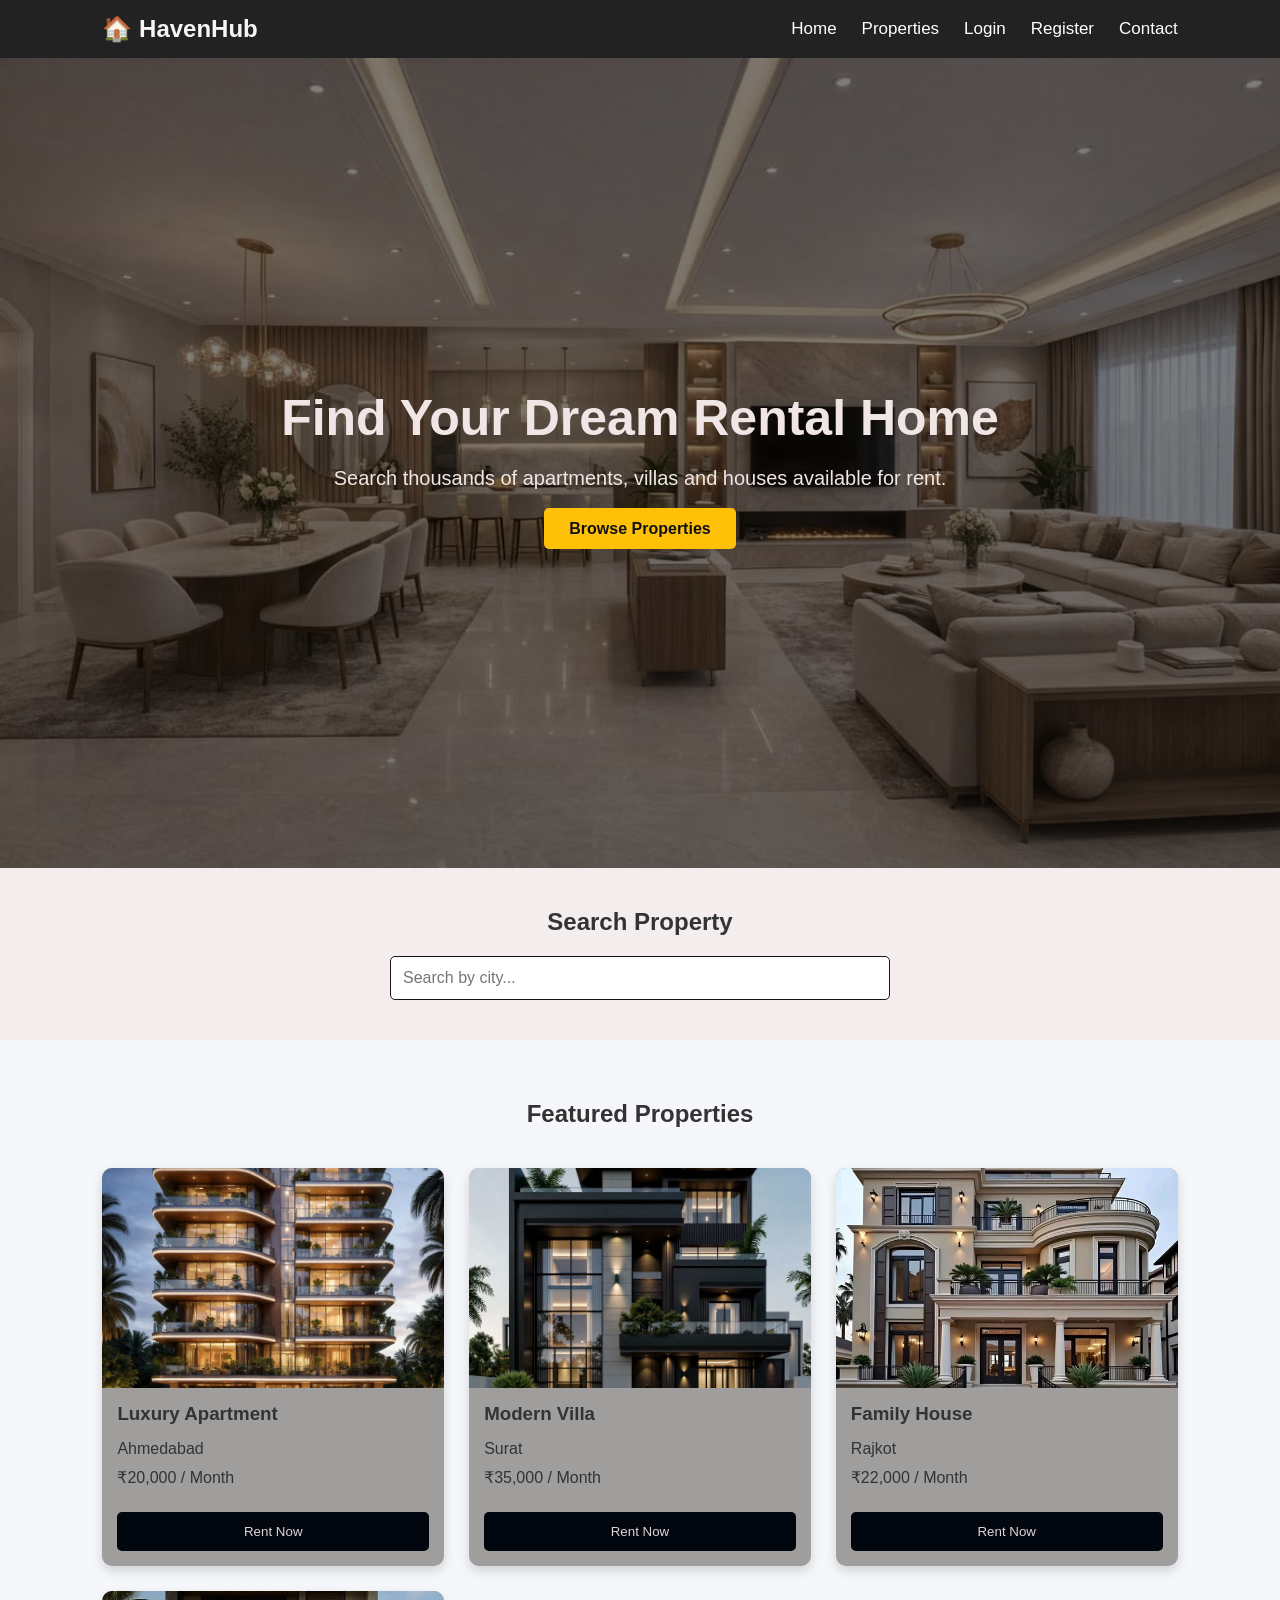
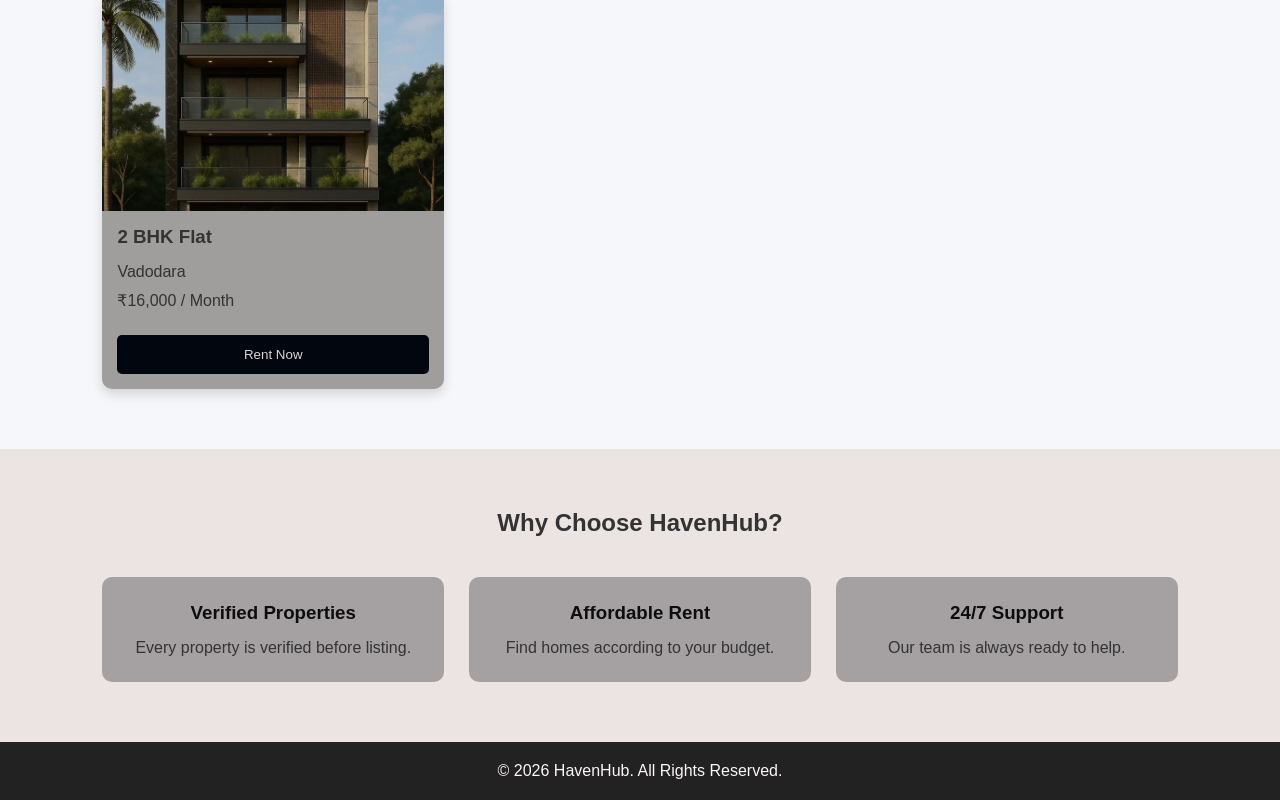
<file: index.html>
<html>
<head>
    <meta charset="UTF-8">
    <meta name="viewport" content="width=device-width, initial-scale=1.0">
    <title>HavenHub - Property Rental</title>

    <link rel="stylesheet" href="style.css">
    <script defer src="script.js"></script>
</head>

<body>

    <!-- Navigation -->
    <header>
        <nav class="navbar">

            <div class="logo">
                <h2>🏠 HavenHub</h2>
            </div>

            <ul class="nav-links">
                <li><a href="index.html">Home</a></li>
                <li><a href="properties.html">Properties</a></li>
                <li><a href="login.html">Login</a></li>
                <li><a href="register.html">Register</a></li>
                <li><a href="contact.html">Contact</a></li>
            </ul>

        </nav>
    </header>

    <!-- Hero Section -->

    <section class="hero">

        <div class="hero-text">

            <h1>Find Your Dream Rental Home</h1>

            <p>
                Search thousands of apartments,
                villas and houses available for rent.
            </p>

            <a href="properties.html" class="btn">
                Browse Properties
            </a>

        </div>

    </section>

    <!-- Search -->

    <section class="search">

        <h2>Search Property</h2>

        <input
        type="text"
        id="searchInput"
        placeholder="Search by city..."
        onkeyup="searchProperty()">

    </section>

    <!-- Featured Properties -->

    <section class="property-section">

        <h2>Featured Properties</h2>

        <div class="property-container">

            <div class="card">

                <img src="apart1.jpg" alt="House">

                <h3>Luxury Apartment</h3>

                <p class="city">Ahmedabad</p>

                <p>₹20,000 / Month</p>

                <button onclick="rentNow()">
                    Rent Now
                </button>

            </div>

            <div class="card">

                <img src="mvilla.jpg" alt="House">

                <h3>Modern Villa</h3>

                <p class="city">Surat</p>

                <p>₹35,000 / Month</p>

                <button onclick="rentNow()">
                    Rent Now
                </button>

            </div>

            <div class="card">

                <img src="fhouse.jpg" alt="House">

                <h3>Family House</h3>

                <p class="city">Rajkot</p>

                <p>₹22,000 / Month</p>

                <button onclick="rentNow()">
                    Rent Now
                </button>

            </div>

            <div class="card">

                <img src="apart2.jpg" alt="House">

                <h3>2 BHK Flat</h3>

                <p class="city">Vadodara</p>

                <p>₹16,000 / Month</p>

                <button onclick="rentNow()">
                    Rent Now
                </button>

            </div>

        </div>

    </section>

    <!-- Why Choose Us -->

    <section class="services">

        <h2>Why Choose HavenHub?</h2>

        <div class="service-box">

            <div class="service">
                <h3>Verified Properties</h3>
                <p>Every property is verified before listing.</p>
            </div>

            <div class="service">
                <h3>Affordable Rent</h3>
                <p>Find homes according to your budget.</p>
            </div>

            <div class="service">
                <h3>24/7 Support</h3>
                <p>Our team is always ready to help.</p>
            </div>

        </div>

    </section>

    <!-- Footer -->

    <footer>

        <p>
            © 2026 HavenHub. All Rights Reserved.
        </p>

    </footer>

</body>
</html>
</file>
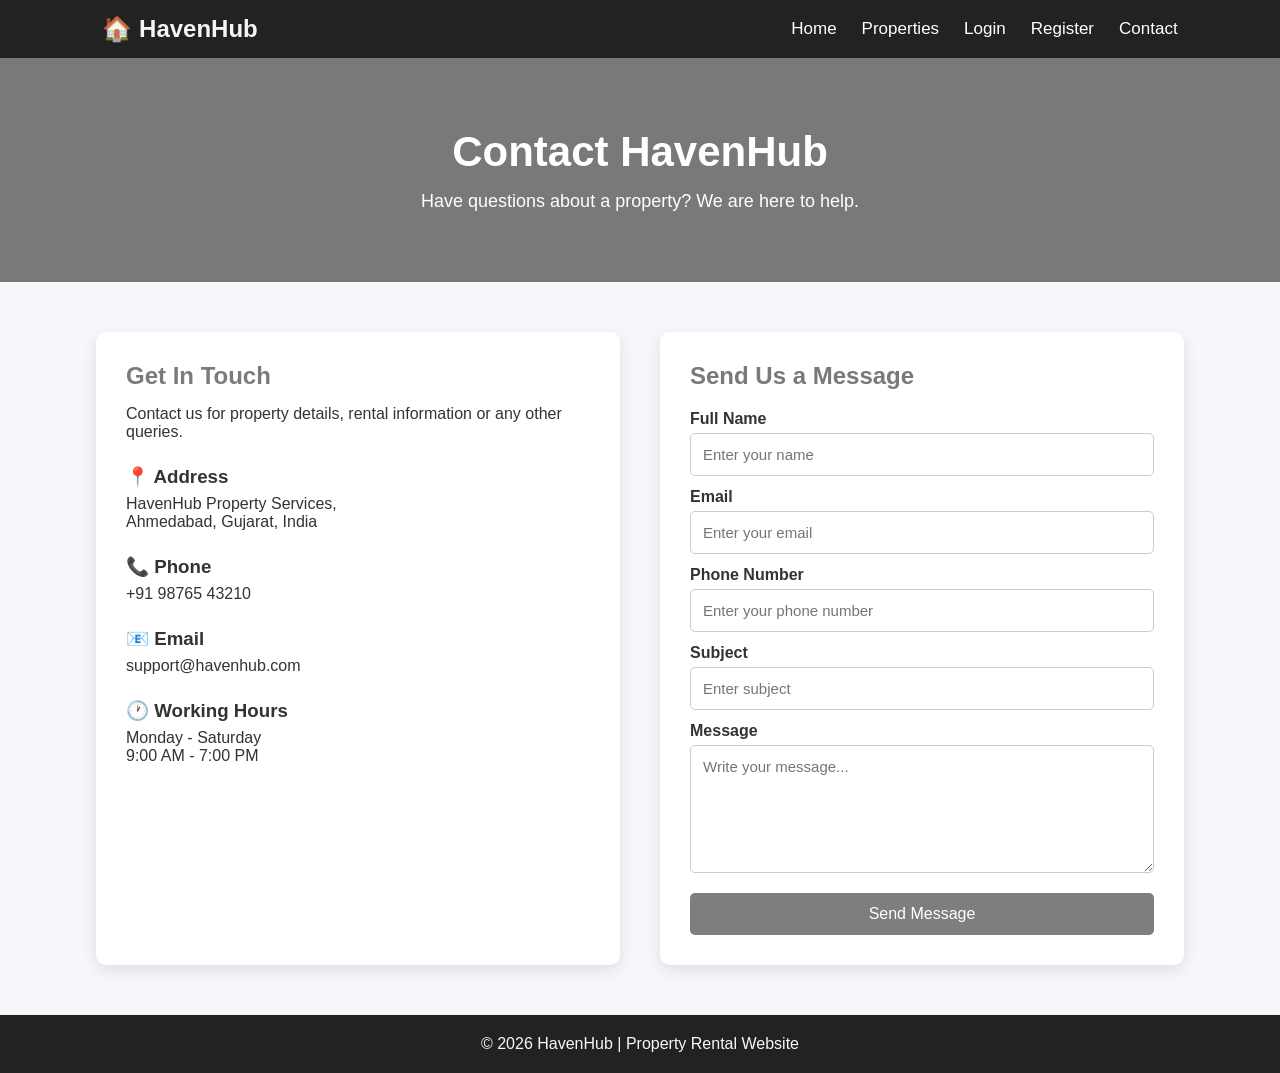
<file: contact.html>
<html>
<head>
    <meta charset="UTF-8">
    <meta name="viewport" content="width=device-width, initial-scale=1.0">

    <title>HavenHub | Contact Us</title>

    <link rel="stylesheet" href="style.css">
</head>

<body>

    <!-- Navigation -->
    <header>

        <nav class="navbar">

            <div class="logo">
                <h2>🏠 HavenHub</h2>
            </div>

            <ul class="nav-links">

                <li>
                    <a href="index.html">Home</a>
                </li>

                <li>
                    <a href="properties.html">Properties</a>
                </li>

                <li>
                    <a href="login.html">Login</a>
                </li>

                <li>
                    <a href="register.html">Register</a>
                </li>

                <li>
                    <a href="contact.html">Contact</a>
                </li>

            </ul>

        </nav>

    </header>


    <!-- Contact Hero -->

    <section class="contact-hero">

        <h1>Contact HavenHub</h1>

        <p>
            Have questions about a property?
            We are here to help.
        </p>

    </section>


    <!-- Contact Section -->

    <section class="contact-container">

        <!-- Contact Information -->

        <div class="contact-info">

            <h2>Get In Touch</h2>

            <p>
                Contact us for property details,
                rental information or any other queries.
            </p>

            <div class="info-box">

                <h3>📍 Address</h3>

                <p>
                    HavenHub Property Services,<br>
                    Ahmedabad, Gujarat, India
                </p>

            </div>


            <div class="info-box">

                <h3>📞 Phone</h3>

                <p>
                    +91 98765 43210
                </p>

            </div>


            <div class="info-box">

                <h3>📧 Email</h3>

                <p>
                    support@havenhub.com
                </p>

            </div>


            <div class="info-box">

                <h3>🕐 Working Hours</h3>

                <p>
                    Monday - Saturday<br>
                    9:00 AM - 7:00 PM
                </p>

            </div>

        </div>


        <!-- Contact Form -->

        <div class="contact-form">

            <h2>Send Us a Message</h2>

            <form id="contactForm">

                <label>Full Name</label>

                <input
                    type="text"
                    id="contactName"
                    placeholder="Enter your name"
                    required
                >


                <label>Email</label>

                <input
                    type="email"
                    id="contactEmail"
                    placeholder="Enter your email"
                    required
                >


                <label>Phone Number</label>

                <input
                    type="tel"
                    id="contactPhone"
                    placeholder="Enter your phone number"
                    required
                >


                <label>Subject</label>

                <input
                    type="text"
                    id="contactSubject"
                    placeholder="Enter subject"
                    required
                >


                <label>Message</label>

                <textarea
                    id="contactMessage"
                    rows="6"
                    placeholder="Write your message..."
                    required
                ></textarea>


                <button type="submit">
                    Send Message
                </button>

            </form>

        </div>

    </section>

    <!-- Footer -->

    <footer>

        <p>
            © 2026 HavenHub | Property Rental Website
        </p>

    </footer>


    <!-- JavaScript -->

    <script>

        document
        .getElementById("contactForm")
        .addEventListener("submit", function(event) {

            event.preventDefault();

            let name =
                document.getElementById("contactName").value;

            alert(
                "Thank you, " + name +
                "! Your message has been sent successfully."
            );

            document
                .getElementById("contactForm")
                .reset();

        });

    </script>

</body>

</html>
</file>
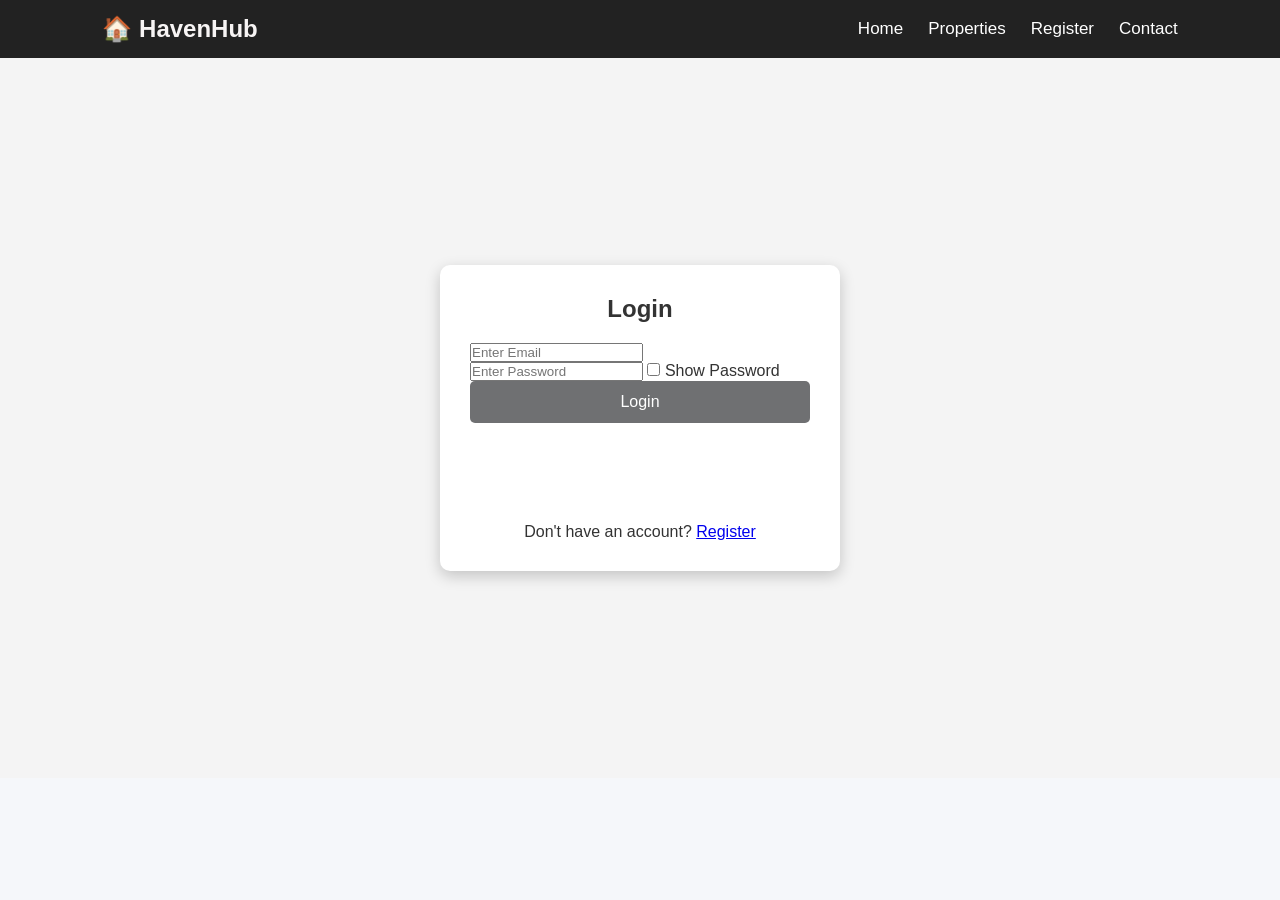
<file: login.html>
<html>
<head>
     <meta charset ="UTF-8">
    <meta name ="viewport" content="width=device-width,initial-scale=1.0">
    <title>HavenHub | Login</title>

    <link rel="stylesheet" href="style.css">
</head>
<body>

<header>
    <nav class="navbar">
        <div class="logo">
            <h2>🏠 HavenHub</h2>
        </div>

        <ul class="nav-links">
            <li><a href="index.html">Home</a></li>
            <li><a href="properties.html">Properties</a></li>
            <li><a href="register.html">Register</a></li>
            <li><a href="contact.html">Contact</a></li>
        </ul>
    </nav>
</header>

<section class="login-section">

    <div class="login-box">

        <h2>Login</h2>

        <form id="loginForm">

            <input
                type="email"
                id="email"
                placeholder="Enter Email"
                required>

            <input
                type="password"
                id="password"
                placeholder="Enter Password"
                required>

            <label>
                <input type="checkbox" onclick="showPassword()">
                Show Password
            </label>

            <button type="submit">
                Login
            </button>

        </form>

        <p>
            Don't have an account?
            <a href="register.html">Register</a>
        </p>

    </div>

</section>

<script>

function showPassword(){

    let pass=document.getElementById("password");

    if(pass.type==="password"){
        pass.type="text";
    }else{
        pass.type="password";
    }

}

document.getElementById("loginForm").addEventListener("submit",function(e){

    e.preventDefault();

    let email=document.getElementById("email").value;

    let password=document.getElementById("password").value;

    if(email==="" || password===""){
        alert("Please fill all fields.");
    }
    else{
        alert("Login Successful!");

        window.location="index.html";
    }

});

</script>

</body>
</html>
</file>
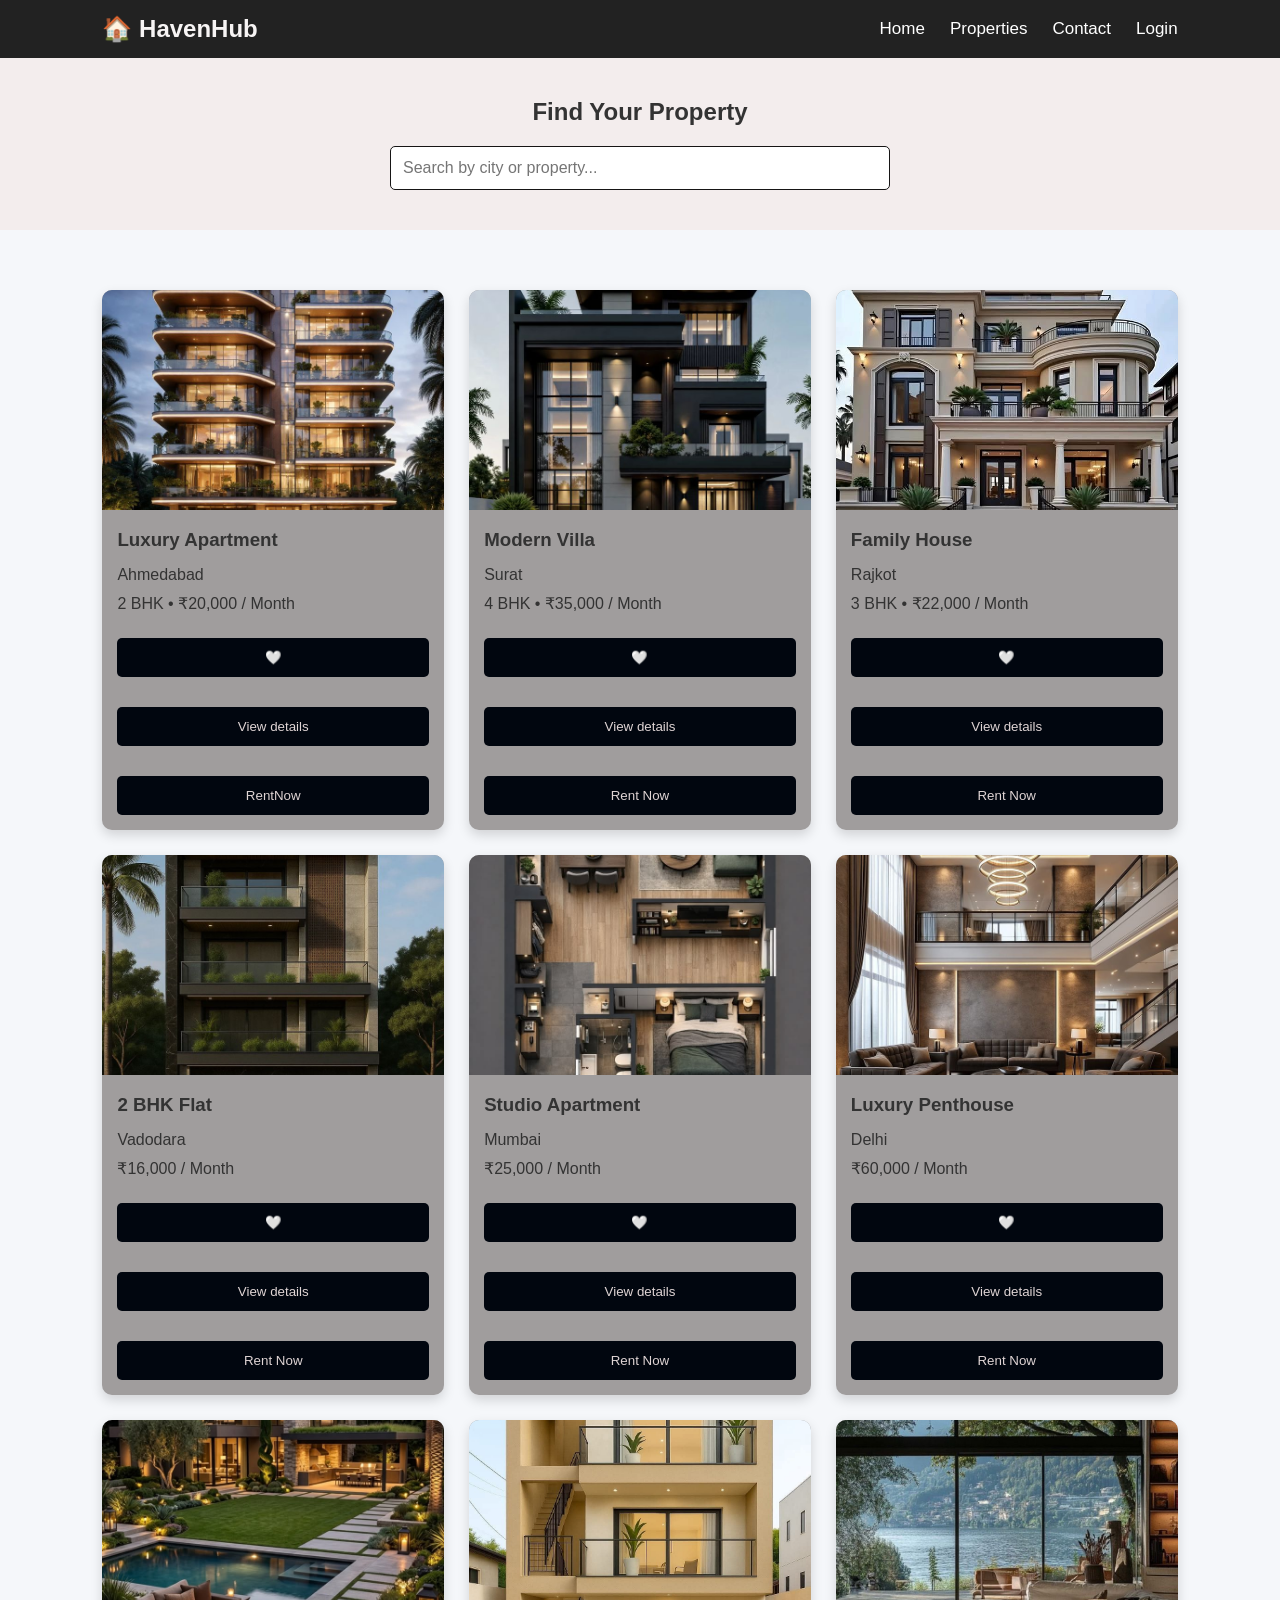
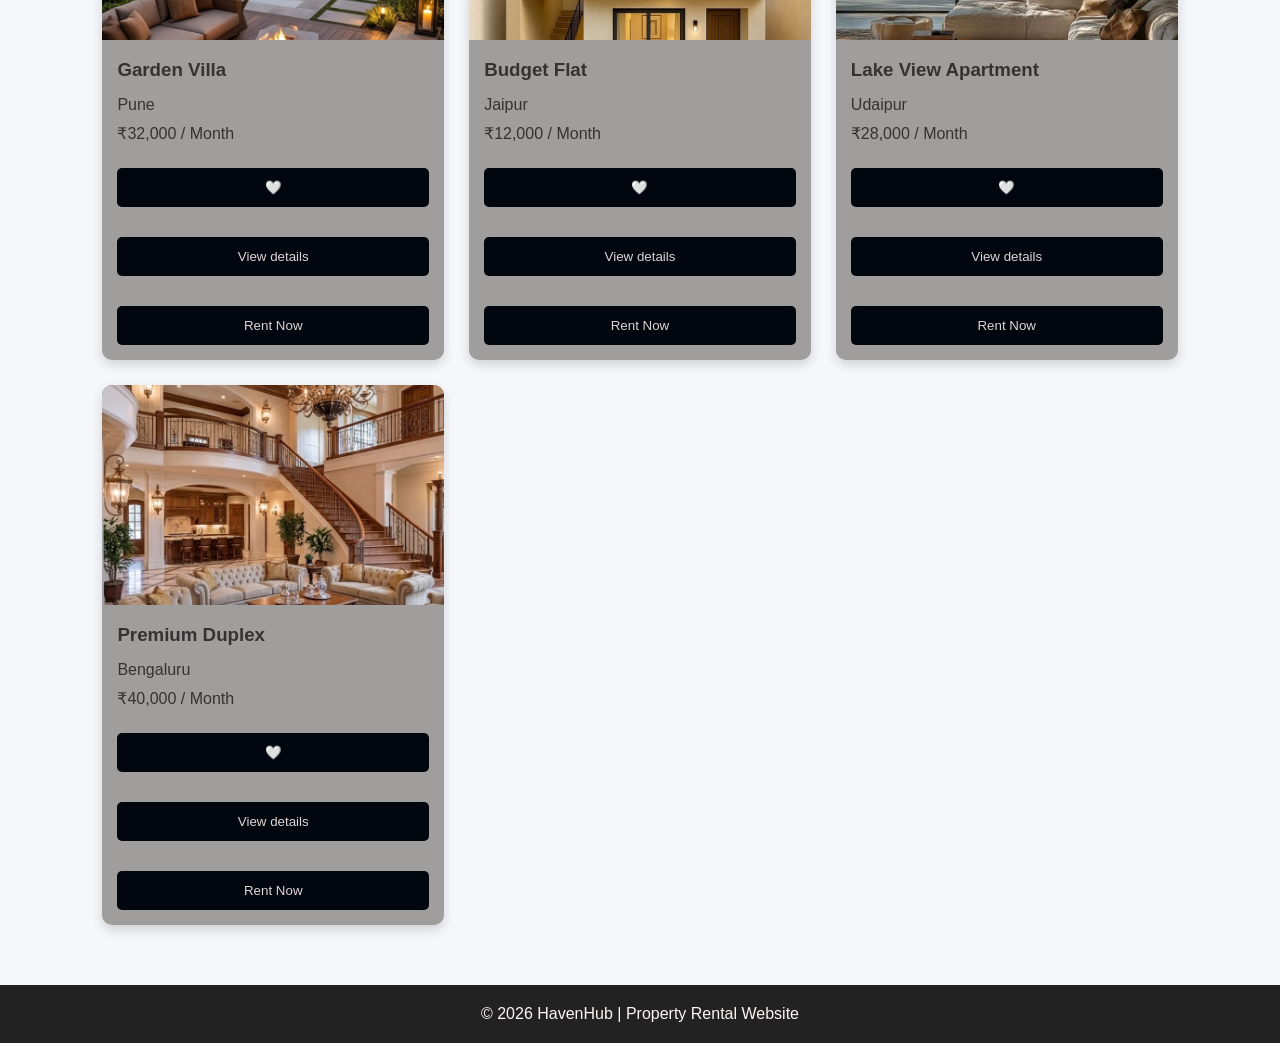
<file: properties.html>
<!DOCTYPE html>
<html lang="en">
<head>
<meta charset="UTF-8">
<meta name="viewport" content="width=device-width, initial-scale=1.0">

<title>HavenHub | Properties</title>

<link rel="stylesheet" href="style.css">
<script defer src="script.js"></script>

</head>
<body>

<header>

<nav class="navbar">

<div class="logo">
<h2>🏠 HavenHub</h2>
</div>

<ul class="nav-links">

<li><a href="index.html">Home</a></li>
<li><a href="properties.html">Properties</a></li>
<li><a href="contact.html">Contact</a></li>
<li><a href="login.html">Login</a></li>

</ul>

</nav>

</header>

<section class="search">

<h2>Find Your Property</h2>

<input
type="text"
id="searchInput"
placeholder="Search by city or property..."
onkeyup="searchProperty()">

</section>

<section class="property-section">

<div class="property-container">

<div class="card">
<img src="apart1.jpg">
<h3>Luxury Apartment</h3>
<p class="city">Ahmedabad</p>
<p>2 BHK • ₹20,000 / Month</p>
<button class="favorite">🤍</button>
<button onclick="location.href='property-details.html'">View details</button>
<button onclick="rentNow()">RentNow</button>
</div>

<div class="card">
<img src="mvilla.jpg">
<h3>Modern Villa</h3>
<p class="city">Surat</p>
<p>4 BHK • ₹35,000 / Month</p>
<button class="favorite">🤍</button>
<button onclick="location.href='property-details.html'">View details</button>
<button onclick="rentNow()">Rent Now</button>
</div>

<div class="card">
<img src="fhouse.jpg">
<h3>Family House</h3>
<p class="city">Rajkot</p>
<p>3 BHK • ₹22,000 / Month</p>
<button class="favorite">🤍</button>
<button onclick="location.href='property-details.html'">View details</button>
<button onclick="rentNow()">Rent Now</button>
</div>

<div class="card">
<img src="apart2.jpg">
<h3>2 BHK Flat</h3>
<p class="city">Vadodara</p>
<p>₹16,000 / Month</p>
<button class="favorite">🤍</button>
<button onclick="location.href='property-details.html'">View details</button>
<button onclick="rentNow()">Rent Now</button>
</div>

<div class="card">
<img src="sapart.jpg">
<h3>Studio Apartment</h3>
<p class="city">Mumbai</p>
<p>₹25,000 / Month</p>
<button class="favorite">🤍</button>
<button onclick="location.href='property-details.html'">View details</button>
<button onclick="rentNow()">Rent Now</button>
</div>

<div class="card">
<img src="phouse.jpg">
<h3>Luxury Penthouse</h3>
<p class="city">Delhi</p>
<p>₹60,000 / Month</p>
<button class="favorite">🤍</button>
<button onclick="location.href='property-details.html'">View details</button>
<button onclick="rentNow()">Rent Now</button>
</div>

<div class="card">
<img src="gvilla.jpg">
<h3>Garden Villa</h3>
<p class="city">Pune</p>
<p>₹32,000 / Month</p>
<button class="favorite">🤍</button>
<button onclick="location.href='property-details.html'">View details</button>
<button onclick="rentNow()">Rent Now</button>
</div>

<div class="card">
<img src="bflat.jpg">
<h3>Budget Flat</h3>
<p class="city">Jaipur</p>
<p>₹12,000 / Month</p>
<button class="favorite">🤍</button>
<button onclick="location.href='property-details.html'">View details</button>
<button onclick="rentNow()">Rent Now</button>
</div>

<div class="card">
<img src="lapart.jpg">
<h3>Lake View Apartment</h3>
<p class="city">Udaipur</p>
<p>₹28,000 / Month</p>
<button class="favorite">🤍</button>
<button onclick="location.href='property-details.html'">View details</button>
<button onclick="rentNow()">Rent Now</button>
</div>

<div class="card">
<img src="premiun.jpg">
<h3>Premium Duplex</h3>
<p class="city">Bengaluru</p>
<p>₹40,000 / Month</p>
<button class="favorite">🤍</button>
<button onclick="location.href='property-details.html'">View details</button>
<button onclick="rentNow()">Rent Now</button>
</div>

</div>

</section>

<footer>

<p>
© 2026 HavenHub | Property Rental Website
</p>

</footer>

</body>
</html>
</file>
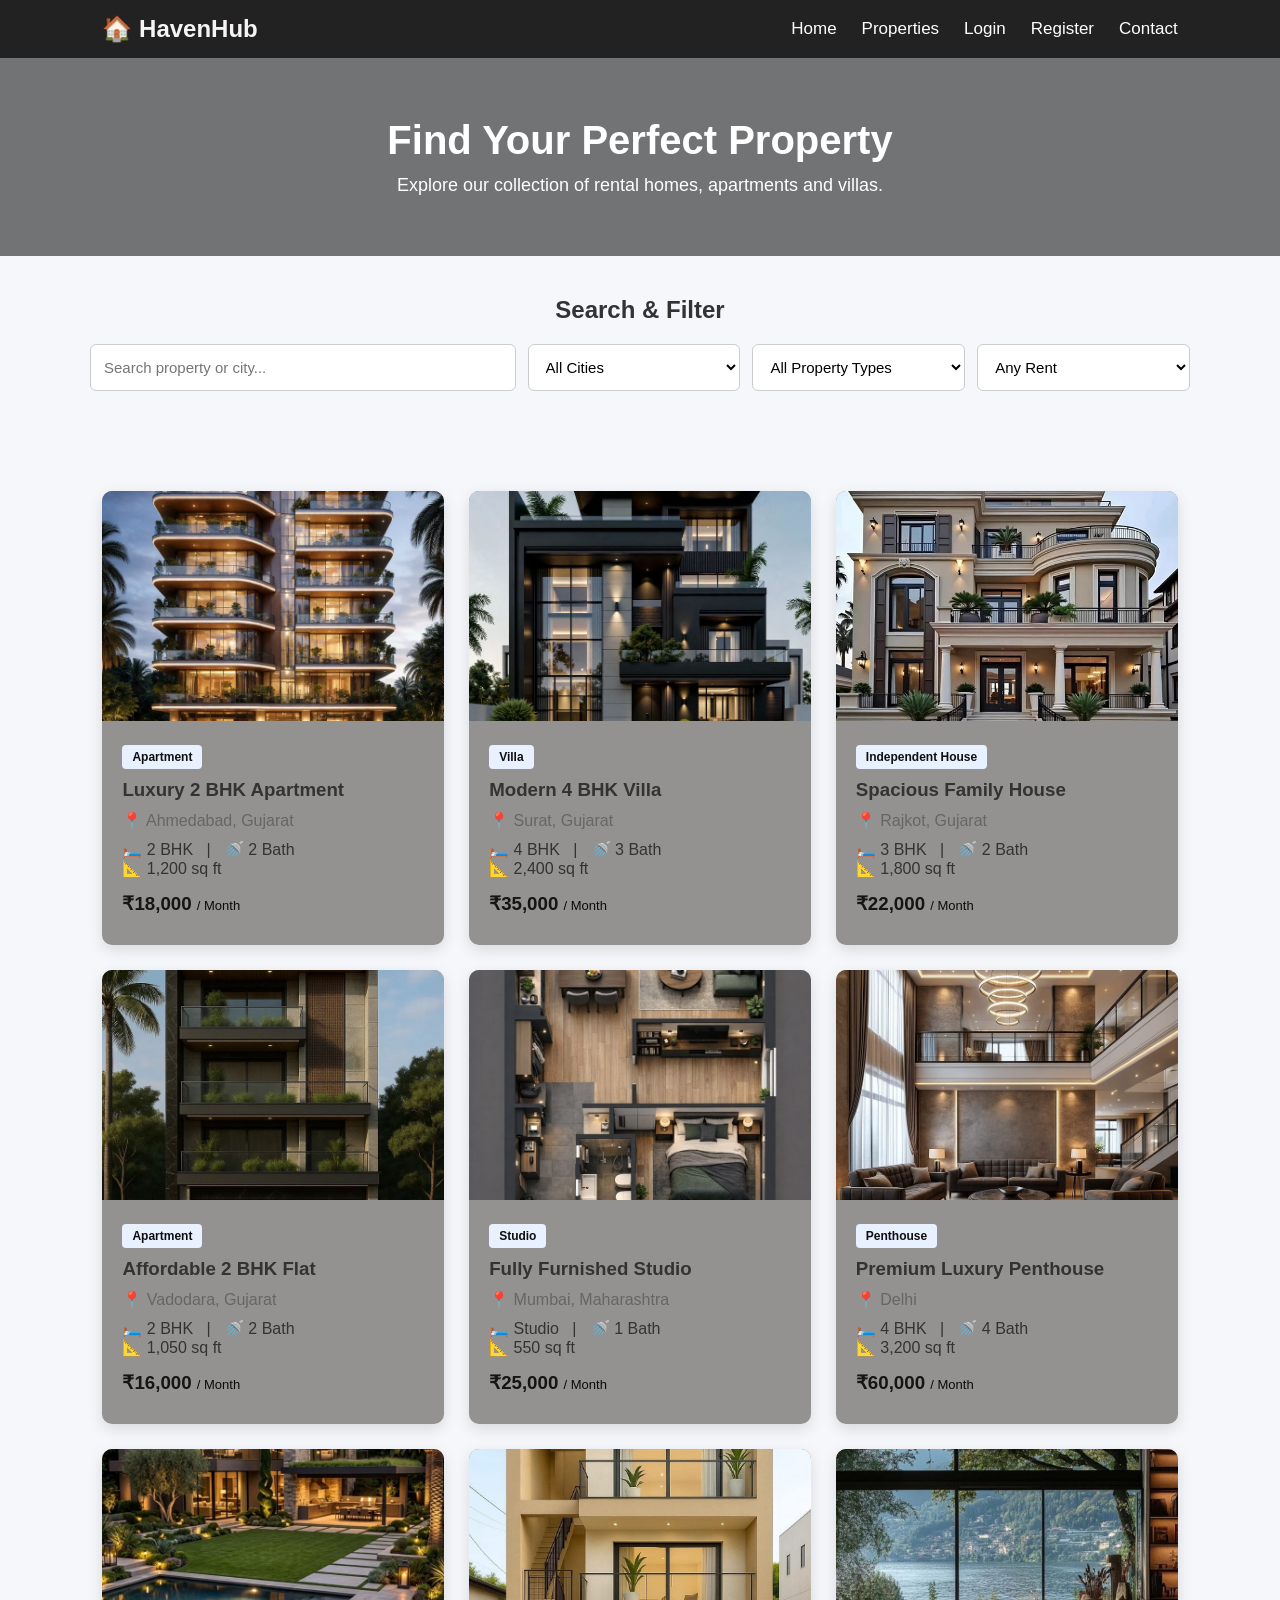
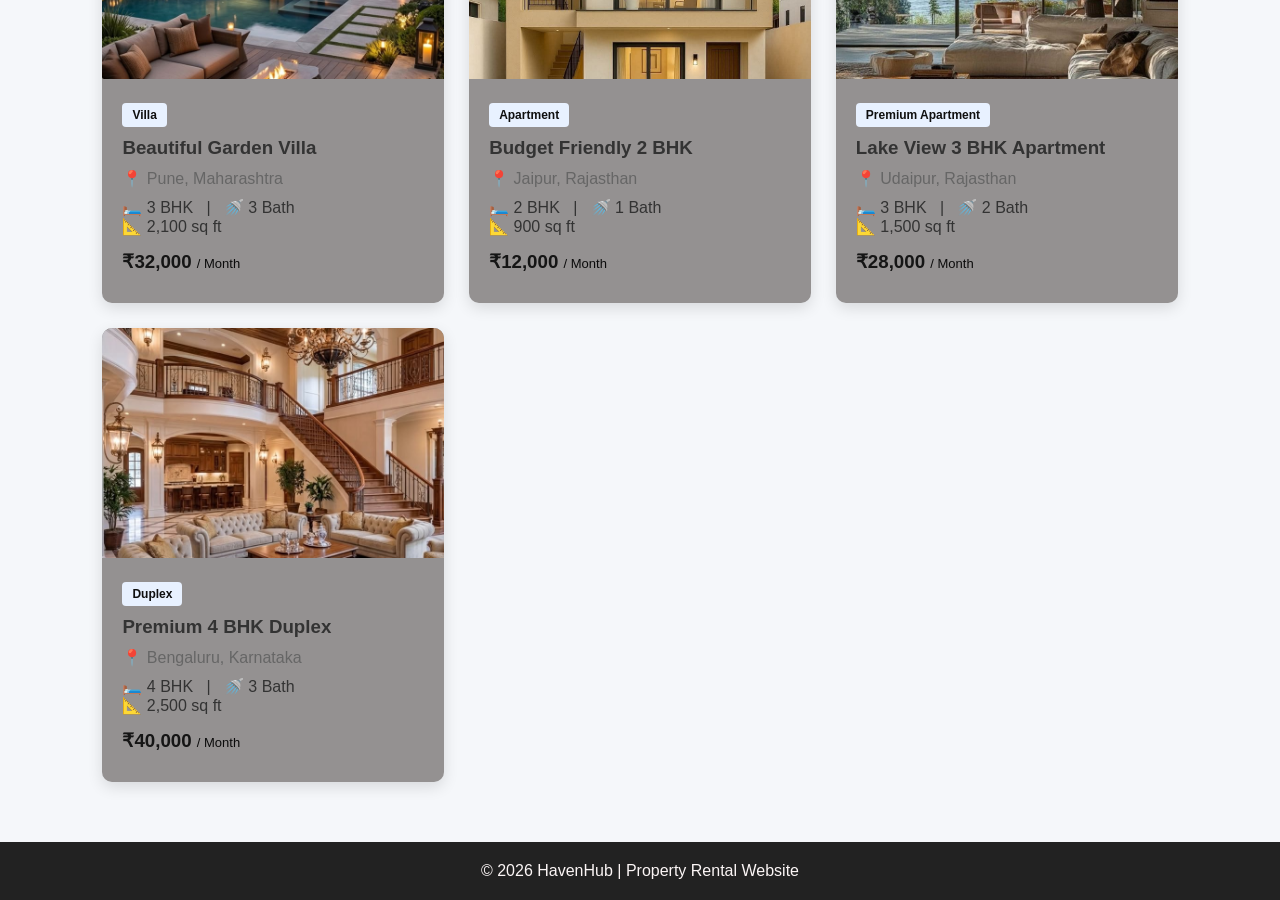
<file: property-details.html>
<!DOCTYPE html>
<html lang="en">

<head>

    <meta charset="UTF-8">

    <meta name="viewport"
          content="width=device-width, initial-scale=1.0">

    <title>HavenHub | All Properties</title>

    <link rel="stylesheet" href="style.css">

</head>


<body>


<!-- =========================
     NAVIGATION
========================= -->

<header>

    <nav class="navbar">

        <div class="logo">
            <h2>🏠 HavenHub</h2>
        </div>


        <ul class="nav-links">

            <li>
                <a href="index.html">Home</a>
            </li>

            <li>
                <a href="properties.html">Properties</a>
            </li>

            <li>
                <a href="login.html">Login</a>
            </li>

            <li>
                <a href="register.html">Register</a>
            </li>

            <li>
                <a href="contact.html">Contact</a>
            </li>

        </ul>

    </nav>

</header>



<!-- =========================
     PAGE TITLE
========================= -->

<section class="properties-header">

    <h1>Find Your Perfect Property</h1>

    <p>
        Explore our collection of rental homes,
        apartments and villas.
    </p>

</section>



<!-- =========================
     FILTER SECTION
========================= -->

<section class="filter-section">

    <h2>Search & Filter</h2>


    <div class="filters">


        <!-- Search -->

        <input
            type="text"
            id="propertySearch"
            placeholder="Search property or city..."
            onkeyup="filterProperties()"
        >


        <!-- City -->

        <select
            id="cityFilter"
            onchange="filterProperties()">

            <option value="all">
                All Cities
            </option>

            <option value="ahmedabad">
                Ahmedabad
            </option>

            <option value="surat">
                Surat
            </option>

            <option value="rajkot">
                Rajkot
            </option>

            <option value="vadodara">
                Vadodara
            </option>

            <option value="mumbai">
                Mumbai
            </option>

            <option value="delhi">
                Delhi
            </option>

            <option value="pune">
                Pune
            </option>

            <option value="jaipur">
                Jaipur
            </option>

            <option value="udaipur">
                Udaipur
            </option>

            <option value="bengaluru">
                Bengaluru
            </option>

        </select>


        <!-- Property Type -->

        <select
            id="typeFilter"
            onchange="filterProperties()">

            <option value="all">
                All Property Types
            </option>

            <option value="apartment">
                Apartment
            </option>

            <option value="villa">
                Villa
            </option>

            <option value="house">
                Independent House
            </option>

            <option value="studio">
                Studio
            </option>

            <option value="penthouse">
                Penthouse
            </option>

            <option value="duplex">
                Duplex
            </option>

        </select>


        <!-- Rent -->

        <select
            id="rentFilter"
            onchange="filterProperties()">

            <option value="all">
                Any Rent
            </option>

            <option value="15000">
                Under ₹15,000
            </option>

            <option value="25000">
                Under ₹25,000
            </option>

            <option value="40000">
                Under ₹40,000
            </option>

            <option value="60000">
                Under ₹60,000
            </option>

        </select>


    </div>

</section>



<!-- =========================
     PROPERTY LIST
========================= -->

<section class="property-section">


    <div
        class="property-container"
        id="propertyContainer">


        <!-- =================
             PROPERTY 1
        ================= -->

        <div
            class="property-card"
            data-city="ahmedabad"
            data-type="apartment"
            data-rent="18000">

            <img
                src="apart1.jpg"
                alt="Luxury Apartment">

            <div class="property-info">

                <span class="badge">
                    Apartment
                </span>

                <h3>
                    Luxury 2 BHK Apartment
                </h3>

                <p class="property-location">
                    📍 Ahmedabad, Gujarat
                </p>

                <p>
                    🛏️ 2 BHK &nbsp; | &nbsp;
                    🚿 2 Bath
                </p>

                <p>
                    📐 1,200 sq ft
                </p>

                <h3 class="property-price">
                    ₹18,000
                    <small>/ Month</small>
                </h3>

            

             

            </div>

        </div>



        <!-- =================
             PROPERTY 2
        ================= -->

        <div
            class="property-card"
            data-city="surat"
            data-type="villa"
            data-rent="35000">

            <img
                src="mvilla.jpg"
                alt="Modern Villa">

            <div class="property-info">

                <span class="badge">
                    Villa
                </span>

                <h3>
                    Modern 4 BHK Villa
                </h3>

                <p class="property-location">
                    📍 Surat, Gujarat
                </p>

                <p>
                    🛏️ 4 BHK &nbsp; | &nbsp;
                    🚿 3 Bath
                </p>

                <p>
                    📐 2,400 sq ft
                </p>

                <h3 class="property-price">
                    ₹35,000
                    <small>/ Month</small>
                </h3>

            </div>

        </div>



        <!-- =================
             PROPERTY 3
        ================= -->

        <div
            class="property-card"
            data-city="rajkot"
            data-type="house"
            data-rent="22000">

            <img
                src="fhouse.jpg"
                alt="Family House">

            <div class="property-info">

                <span class="badge">
                    Independent House
                </span>

                <h3>
                    Spacious Family House
                </h3>

                <p class="property-location">
                    📍 Rajkot, Gujarat
                </p>

                <p>
                    🛏️ 3 BHK &nbsp; | &nbsp;
                    🚿 2 Bath
                </p>

                <p>
                    📐 1,800 sq ft
                </p>

                <h3 class="property-price">
                    ₹22,000
                    <small>/ Month</small>
                </h3>

            </div>

        </div>



        <!-- =================
             PROPERTY 4
        ================= -->

        <div
            class="property-card"
            data-city="vadodara"
            data-type="apartment"
            data-rent="16000">

            <img
                src="apart2.jpg"
                alt="2 BHK Flat">

            <div class="property-info">

                <span class="badge">
                    Apartment
                </span>

                <h3>
                    Affordable 2 BHK Flat
                </h3>

                <p class="property-location">
                    📍 Vadodara, Gujarat
                </p>

                <p>
                    🛏️ 2 BHK &nbsp; | &nbsp;
                    🚿 2 Bath
                </p>

                <p>
                    📐 1,050 sq ft
                </p>

                <h3 class="property-price">
                    ₹16,000
                    <small>/ Month</small>
                </h3>

              
            </div>

        </div>



        <!-- =================
             PROPERTY 5
        ================= -->

        <div
            class="property-card"
            data-city="mumbai"
            data-type="studio"
            data-rent="25000">

            <img
                src="sapart.jpg"
                alt="Studio Apartment">

            <div class="property-info">

                <span class="badge">
                    Studio
                </span>

                <h3>
                    Fully Furnished Studio
                </h3>

                <p class="property-location">
                    📍 Mumbai, Maharashtra
                </p>

                <p>
                    🛏️ Studio &nbsp; | &nbsp;
                    🚿 1 Bath
                </p>

                <p>
                    📐 550 sq ft
                </p>

                <h3 class="property-price">
                    ₹25,000
                    <small>/ Month</small>
                </h3>
                
            </div>

        </div>



        <!-- =================
             PROPERTY 6
        ================= -->

        <div
            class="property-card"
            data-city="delhi"
            data-type="penthouse"
            data-rent="60000">

            <img
                src="phouse.jpg"
                alt="Luxury Penthouse">

            <div class="property-info">

                <span class="badge">
                    Penthouse
                </span>

                <h3>
                    Premium Luxury Penthouse
                </h3>

                <p class="property-location">
                    📍 Delhi
                </p>

                <p>
                    🛏️ 4 BHK &nbsp; | &nbsp;
                    🚿 4 Bath
                </p>

                <p>
                    📐 3,200 sq ft
                </p>

                <h3 class="property-price">
                    ₹60,000
                    <small>/ Month</small>
                </h3>
                
            </div>

        </div>



        <!-- =================
             PROPERTY 7
        ================= -->

        <div
            class="property-card"
            data-city="pune"
            data-type="villa"
            data-rent="32000">

            <img
                src="gvilla.jpg"
                alt="Garden Villa">

            <div class="property-info">

                <span class="badge">
                    Villa
                </span>

                <h3>
                    Beautiful Garden Villa
                </h3>

                <p class="property-location">
                    📍 Pune, Maharashtra
                </p>

                <p>
                    🛏️ 3 BHK &nbsp; | &nbsp;
                    🚿 3 Bath
                </p>

                <p>
                    📐 2,100 sq ft
                </p>

                <h3 class="property-price">
                    ₹32,000
                    <small>/ Month</small>
                </h3>
            
            </div>

        </div>



        <!-- =================
             PROPERTY 8
        ================= -->

        <div
            class="property-card"
            data-city="jaipur"
            data-type="apartment"
            data-rent="12000">

            <img
                src="bflat.jpg"
                alt="Budget Flat">

            <div class="property-info">

                <span class="badge">
                    Apartment
                </span>

                <h3>
                    Budget Friendly 2 BHK
                </h3>

                <p class="property-location">
                    📍 Jaipur, Rajasthan
                </p>

                <p>
                    🛏️ 2 BHK &nbsp; | &nbsp;
                    🚿 1 Bath
                </p>

                <p>
                    📐 900 sq ft
                </p>

                <h3 class="property-price">
                    ₹12,000
                    <small>/ Month</small>
                </h3>

            </div>

        </div>



        <!-- =================
             PROPERTY 9
        ================= -->

        <div
            class="property-card"
            data-city="udaipur"
            data-type="apartment"
            data-rent="28000">

            <img
                src="lapart.jpg"
                alt="Lake View Apartment">

            <div class="property-info">

                <span class="badge">
                    Premium Apartment
                </span>

                <h3>
                    Lake View 3 BHK Apartment
                </h3>

                <p class="property-location">
                    📍 Udaipur, Rajasthan
                </p>

                <p>
                    🛏️ 3 BHK &nbsp; | &nbsp;
                    🚿 2 Bath
                </p>

                <p>
                    📐 1,500 sq ft
                </p>

                <h3 class="property-price">
                    ₹28,000
                    <small>/ Month</small>
                </h3>

            </div>

        </div>



        <!-- =================
             PROPERTY 10
        ================= -->

        <div
            class="property-card"
            data-city="bengaluru"
            data-type="duplex"
            data-rent="40000">

            <img
                src="premiun.jpg"
                alt="Premium Duplex">

            <div class="property-info">

                <span class="badge">
                    Duplex
                </span>

                <h3>
                    Premium 4 BHK Duplex
                </h3>

                <p class="property-location">
                    📍 Bengaluru, Karnataka
                </p>

                <p>
                    🛏️ 4 BHK &nbsp; | &nbsp;
                    🚿 3 Bath
                </p>

                <p>
                    📐 2,500 sq ft
                </p>

                <h3 class="property-price">
                    ₹40,000
                    <small>/ Month</small>
                </h3>

            </div>

        </div>


    </div>


    <!-- No Results -->

    <p
        id="noResults"
        class="no-results">

        No properties found.

    </p>


</section>



<!-- =========================
     FOOTER
========================= -->

<footer>

    <p>
        © 2026 HavenHub | Property Rental Website
    </p>

</footer>



<!-- =========================
     JAVASCRIPT
========================= -->

<script>


/* ==========================
   PROPERTY FILTER
========================== */

function filterProperties() {


    let search =
        document
        .getElementById("propertySearch")
        .value
        .toLowerCase();


    let city =
        document
        .getElementById("cityFilter")
        .value;


    let type =
        document
        .getElementById("typeFilter")
        .value;


    let rent =
        document
        .getElementById("rentFilter")
        .value;


    let properties =
        document
        .querySelectorAll(".property-card");


    let count = 0;


    properties.forEach(function(property) {


        let propertyCity =
            property.dataset.city;


        let propertyType =
            property.dataset.type;


        let propertyRent =
            Number(property.dataset.rent);


        let propertyText =
            property.innerText.toLowerCase();


        let searchMatch =
            propertyText.includes(search);


        let cityMatch =
            city === "all" ||
            propertyCity === city;


        let typeMatch =
            type === "all" ||
            propertyType === type;


        let rentMatch =
            rent === "all" ||
            propertyRent <= Number(rent);


        if (
            searchMatch &&
            cityMatch &&
            typeMatch &&
            rentMatch
        ) {

            property.style.display = "block";

            count++;

        }

        else {

            property.style.display = "none";

        }

    });


    if (count === 0) {

        document
        .getElementById("noResults")
        .style.display = "block";

    }

    else {

        document
        .getElementById("noResults")
        .style.display = "none";

    }

}




/* ==========================
   VIEW PROPERTY DETAILS
========================== */

function openProperty(propertyName) {


    /*
       For now the details page
       shows the main demo property.

       Later we can connect every
       property to its own details.
    */


    localStorage.setItem(
        "selectedProperty",
        propertyName
    );


    window.location.href =
        "property-details.html";

}


</script>


</body>

</html>
</file>
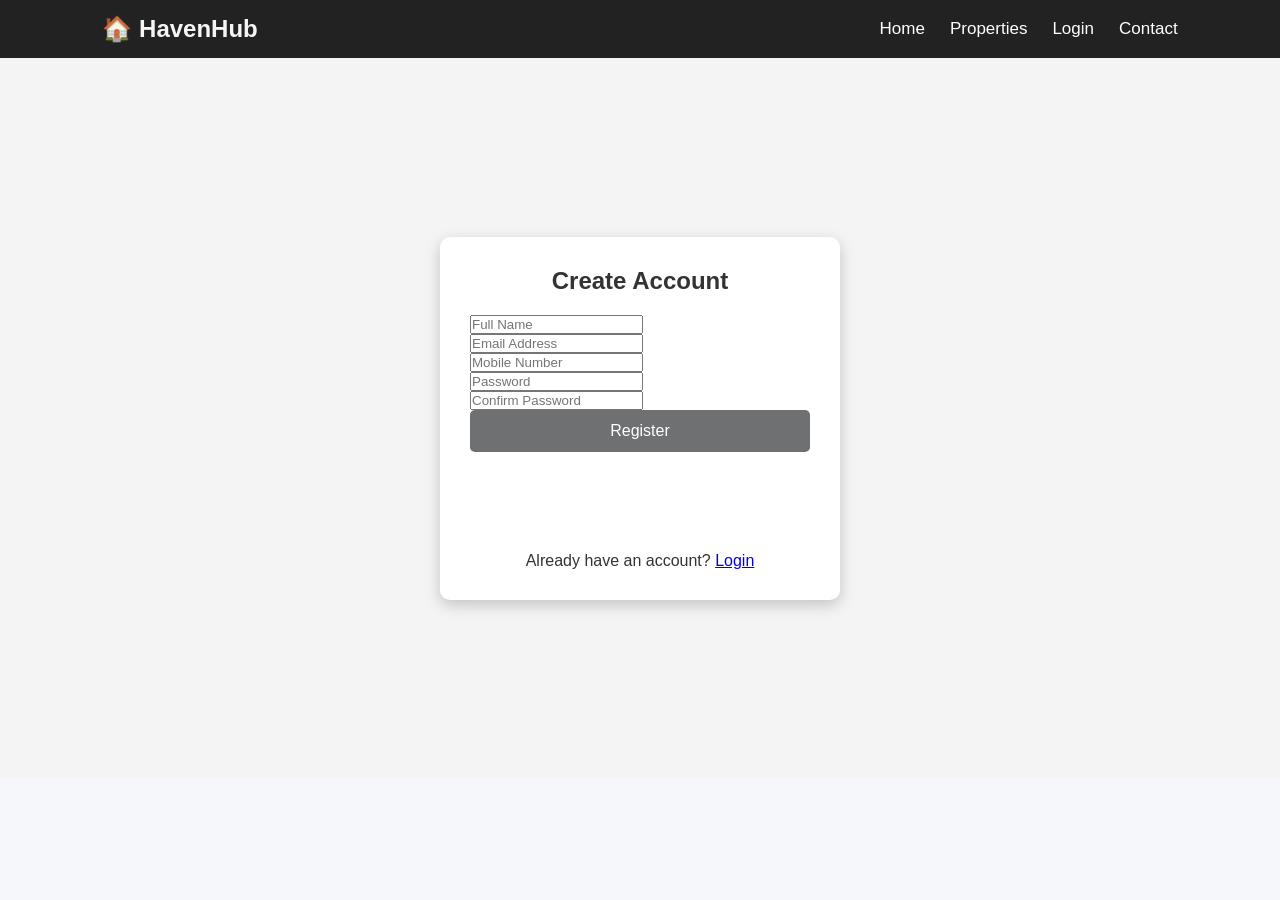
<file: register.html>
<html >
<head>
    
    <title>HavenHub | Register</title>

    <link rel="stylesheet" href="style.css">
</head>
<body>

<header>
    <nav class="navbar">
        <div class="logo">
            <h2>🏠 HavenHub</h2>
        </div>

        <ul class="nav-links">
            <li><a href="index.html">Home</a></li>
            <li><a href="properties.html">Properties</a></li>
            <li><a href="login.html">Login</a></li>
            <li><a href="contact.html">Contact</a></li>
        </ul>
    </nav>
</header>

<section class="login-section">

    <div class="login-box">

        <h2>Create Account</h2>

        <form id="registerForm">

            <input type="text" id="name"
                placeholder="Full Name" required>

            <input type="email" id="email"
                placeholder="Email Address" required>

            <input type="tel" id="mobile"
                placeholder="Mobile Number" required>

            <input type="password" id="password"
                placeholder="Password" required>

            <input type="password" id="confirmPassword"
                placeholder="Confirm Password" required>

            <button type="submit">
                Register
            </button>

        </form>

        <p>
            Already have an account?
            <a href="login.html">Login</a>
        </p>

    </div>

</section>

<script>

document.getElementById("registerForm").addEventListener("submit", function(e){

    e.preventDefault();

    let password = document.getElementById("password").value;
    let confirm = document.getElementById("confirmPassword").value;

    if(password !== confirm){
        alert("Passwords do not match!");
        return;
    }

    alert("Registration Successful!");

    window.location = "login.html";

});

</script>

</body>
</html>
</file>
<file: style.css>
/* Login Page */

.login-section{
    display:flex;
    justify-content:center;
    align-items:center;
    min-height:80vh;
    background:#f4f4f4;
}

.login-box{
    width:400px;
    background:white;
    padding:30px;
    border-radius:10px;
    box-shadow:0 5px 15px rgba(0,0,0,0.2);
}

.login-box h2{
    text-align:center;
    margin-bottom:20px;
}.

.login-box input{
    width:100%;
    padding:12px;
    margin:10px 0;
    border:1px solid #ccc;
    border-radius:5px;
}

.login-box button{
    width:100%;
    padding:12px;
    background:#6f7072;
    color:white;
    border:none;
    border-radius:5px;
    cursor:pointer;
    font-size:16px;
}

.login-box button:hover{
    background:#222;
}

.login-box p{
    margin-top:100px;
    text-align:center;
}

/*---- havenhub --*/

*{
    margin:0;
    padding:0;
    box-sizing:border-box;
    font-family:Arial, Helvetica, sans-serif;
}

body{
    background:#f5f7fa;
    color:#333;
}

/* Navbar */

.navbar{
    display:flex;
    justify-content:space-between;
    align-items:center;
    background:#222;
    padding:15px 8%;
}

.logo h2{
    color:rgb(247, 244, 244);
}

.nav-links{
    list-style:none;
    display:flex;
}

.nav-links li{
    margin-left:25px;
}

.nav-links a{
    color:white;
    text-decoration:none;
    font-size:17px;
    transition:.3s;
}

.nav-links a:hover{
    color:#ffd43b;
}

/* Hero Section */

.hero{
    height:90vh;
    display:flex;
    justify-content:center;
    align-items:center;
    text-align:center;
    background:linear-gradient(rgba(0,0,0,.5),rgba(0,0,0,.5)),
    url("banner.jpg");
    background-size:cover;
    background-position:center;
}

.hero-text{
    color:rgb(241, 230, 230);
}

.hero-text h1{
    font-size:50px;
    margin-bottom:20px;
}

.hero-text p{
    font-size:20px;
    margin-bottom:30px;
}

.btn{
    background:#ffc107;
    color:rgb(17, 17, 17);
    text-decoration:none;
    padding:12px 25px;
    border-radius:5px;
    font-weight:bold;
}

.btn:hover{
    background:#ce9804;
}

/* Search */

.search{
    text-align:center;
    padding:40px;
    background-color: #f3eded;
}

.search h2{
    margin-bottom:20px;
}

.search input{
    width:60%;
    max-width:500px;
    padding:12px;
    border:1px solid  #161515;
    border-radius:5px;
    font-size:16px;
}

/* Property Cards */

.property-section{
    padding:60px 8%;
}

.property-section h2{
    text-align:center;
    margin-bottom:40px;
}

.property-container{
    display:grid;
    grid-template-columns:repeat(auto-fit,minmax(260px,1fr));
    gap:25px;
}

.card{
    background:rgb(160, 157, 157);
    border-radius:10px;
    overflow:hidden;
    box-shadow:0 5px 12px rgba(3, 0, 0, 0.15);
    transition:.3s;
}

.card:hover{
    transform:translateY(-8px);
}

.card img{
    width:100%;
    height:220px;
    object-fit:cover;
}

.card h3{
    padding:15px;
}

.card p{
    padding:0 15px 10px;
}

.card button{
    margin:15px;
    width:calc(100% - 30px);
    padding:12px;
    background:#01060f;
    color:rgb(223, 212, 212);
    border:none;
    border-radius:5px;
    cursor:pointer;
}

.card button:hover{
    background:#d60f0f;
}

/* Services */

.services{
    background:rgb(236, 227, 227);
    padding:60px 8%;
}

.services h2{
    text-align:center;
    margin-bottom:40px;
}

.service-box{
    display:grid;
    grid-template-columns:repeat(auto-fit,minmax(220px,1fr));
    gap:25px;
}

.service{
    background:#a5a1a2;
    padding:25px;
    border-radius:10px;
    text-align:center;
}

.service h3{
    color:#0e0d0d;
    margin-bottom:15px;
}

/* Footer */

footer{
    background:#222;
    color:rgb(252, 246, 246);
    text-align:center;
    padding:20px;
}

/* Responsive */

@media(max-width:768px){

.navbar{
    flex-direction:column;
}

.nav-links{
    flex-direction:column;
    margin-top:15px;
}

.nav-links li{
    margin:10px 0;
}

.hero-text h1{
    font-size:34px;
}

.search input{
    width:90%;
}

}
/* ==========================
   Contact Page
========================== */

.contact-hero {
    background: #7a7878;
    color: white;
    text-align: center;
    padding: 70px 20px;
}

.contact-hero h1 {
    font-size: 42px;
    margin-bottom: 15px;
}

.contact-hero p {
    font-size: 18px;
}


/* Contact Main Section */

.contact-container {
    width: 85%;
    max-width: 1100px;
    margin: 50px auto;
    display: grid;
    grid-template-columns: 1fr 1fr;
    gap: 40px;
}


/* Contact Information */

.contact-info {
    background: white;
    padding: 30px;
    border-radius: 10px;
    box-shadow: 0 5px 15px rgba(0,0,0,0.1);
}

.contact-info h2 {
    margin-bottom: 15px;
    color: #7c7b7b;
}

.info-box {
    margin-top: 25px;
}

.info-box h3 {
    margin-bottom: 7px;
}


/* Contact Form */

.contact-form {
    background: white;
    padding: 30px;
    border-radius: 10px;
    box-shadow: 0 5px 15px rgba(0,0,0,0.1);
}

.contact-form h2 {
    color: #7a7979;
    margin-bottom: 20px;
}

.contact-form label {
    display: block;
    margin-top: 12px;
    margin-bottom: 5px;
    font-weight: bold;
}

.contact-form input,
.contact-form textarea {
    width: 100%;
    padding: 12px;
    border: 1px solid #ccc;
    border-radius: 5px;
    font-size: 15px;
}

.contact-form textarea {
    resize: vertical;
}

.contact-form button {
    width: 100%;
    margin-top: 20px;
    padding: 12px;
    background: #7e7e80;
    color: white;
    border: none;
    border-radius: 5px;
    font-size: 16px;
    cursor: pointer;
}

.contact-form button:hover {
    background: #d61223;
}



/* ==========================
   Properties Listing Page
========================== */

.properties-header {
    background: #727375;
    color: white;
    text-align: center;
    padding: 60px 20px;
}

.properties-header h1 {
    font-size: 40px;
    margin-bottom: 12px;
}

.properties-header p {
    font-size: 18px;
}


/* Filter */

.filter-section {
    width: 90%;
    max-width: 1100px;
    margin: 40px auto;
    text-align: center;
}

.filter-section h2 {
    margin-bottom: 20px;
}

.filters {
    display: grid;
    grid-template-columns: 2fr 1fr 1fr 1fr;
    gap: 12px;
}

.filters input,
.filters select {
    padding: 13px;
    border: 1px solid #ccc;
    border-radius: 6px;
    background: white;
    font-size: 15px;
}


/* Property Card */

.property-card {
    background: rgb(148, 145, 145);
    border-radius: 10px;
    overflow: hidden;
    box-shadow: 0 5px 15px rgba(0,0,0,0.12);
    transition: 0.3s;
    position: relative;
}

.property-card:hover {
    transform: translateY(-7px);
}

.property-card img {
    width: 100%;
    height: 230px;
    object-fit: cover;
}

.property-info {
    padding: 20px;
}

.badge {
    display: inline-block;
    background: #e8f1ff;
    color: #0f0f0f;
    padding: 5px 10px;
    border-radius: 4px;
    font-size: 12px;
    font-weight: bold;
    margin-bottom: 10px;
}

.property-info h3 {
    margin-bottom: 10px;
}

.property-location {
    color: #666;
    margin-bottom: 10px;
}

.property-price {
    color: #151515;
    margin-top: 15px;
}

.property-price small {
    color: #0b0b0b;
    font-size: 13px;
    font-weight: normal;
}


/* Buttons */

.details-btn {
    background: #5a5b5c;
    color: rgb(252, 247, 247);
    border: none;
    padding: 10px 15px;
    border-radius: 5px;
    cursor: pointer;
    margin-top: 12px;
}

.details-btn:hover {
    background: #b13b08;
}



/* No Results */

.no-results {
    display: none;
    text-align: center;
    padding: 40px;
    font-size: 20px;
    color: #777;
}


/* Mobile */

@media (max-width: 768px) {

    .properties-header h1 {
        font-size: 30px;
    }

    .filters {
        grid-template-columns: 1fr;
    }

    .property-section {
        padding: 30px 5%;
    }

}
</file>
